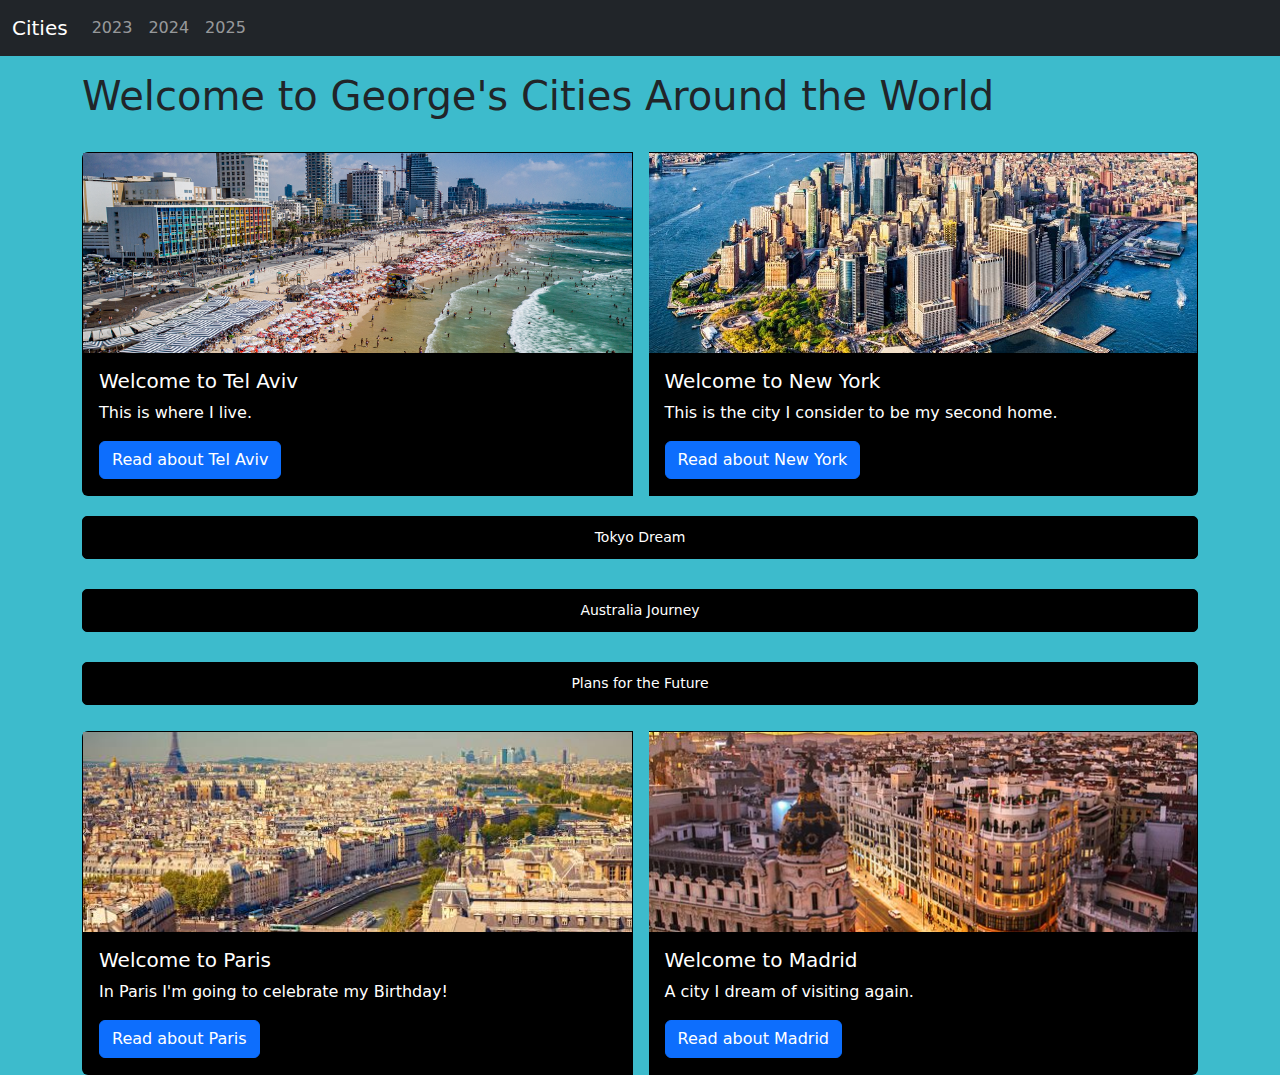
<file: buttonsgrid.html>
<!DOCTYPE html>
<html lang="en">
<head>
    <title>Cities</title>
    <meta name="viewport" content="width=device-width, initial-scale=1.0">
    <link rel="stylesheet" href="style.css">
    <link href="https://cdn.jsdelivr.net/npm/bootstrap@5.3.3/dist/css/bootstrap.min.css" rel="stylesheet" integrity="sha384-QWTKZyjpPEjISv5WaRU9OFeRpok6YctnYmDr5pNlyT2bRjXh0JMhjY6hW+ALEwIH" crossorigin="anonymous">
    <style>
        .custom-card {
            width: 100%;
            height: auto;
            background-color: black;
            color: white;
            margin-bottom: 20px;
        }
        .custom-card img {
            width: 100%;
            height: 200px;
            object-fit: cover;
        }
        .tabs {
            display: flex;
            justify-content: center;
            gap: 20px;
            margin-top: 20px;
            flex-wrap: wrap;
        }
        .tab {
            cursor: pointer;
            padding: 10px 20px;
            border: 1px solid black;
            border-radius: 5px;
            text-align: center;
            flex-basis: 100%;
            margin-bottom: 10px;
        }
        .tab.active {
            background-color: #007bff;
            color: white;
        }
        .tab-content {
            display: none;
        }
        .tab-content.active {
            display: block;
            margin-top: 20px;
        }

        /* Media Query for iPhone 14 */
        @media only screen and (min-device-width: 375px) and (max-device-width: 414px) {
            .tabs {
                flex-direction: column;
            }
            .tab {
                flex-basis: auto;
            }
        }
    </style>
</head>
<body style="background-color: rgb(61, 187, 204);">
    <nav class="navbar navbar-expand-lg navbar-dark bg-dark">
        <div class="container-fluid">
            <a class="navbar-brand" href="#">Cities</a>
            <button class="navbar-toggler" type="button" data-bs-toggle="collapse" data-bs-target="#navbarNav" aria-controls="navbarNav" aria-expanded="false" aria-label="Toggle navigation">
                <span class="navbar-toggler-icon"></span>
            </button>
            <div class="collapse navbar-collapse" id="navbarNav">
                <ul class="navbar-nav">
                    <li class="nav-item">
                        <a class="nav-link" href="index.html">2023</a>
                    </li>
                    <li class="nav-item">
                        <a class="nav-link" href="index2.html">2024</a>
                    </li>
                    <li class="nav-item">
                        <a class="nav-link" href="page3.html">2025</a>
                    </li>
                </ul>
            </div>
        </div>
    </nav>

    <div class="container mt-3">
        <h1>Welcome to George's Cities Around the World</h1>
        <br>
        <!-- First set of cards -->
        <div class="card-group">
            <div class="card me-3 custom-card">
                <img src="Tel Aviv.jpeg" alt="Tel Aviv">
                <div class="card-body">
                    <h5 class="card-title">Welcome to Tel Aviv</h5>
                    <p class="card-text">This is where I live.</p>
                    <a href="https://en.wikipedia.org/wiki/Tel_Aviv" class="btn btn-primary">Read about Tel Aviv</a>
                </div>
            </div>
            <div class="card custom-card">
                <img src="newyork.jpeg" class="card-img-top" alt="Tel Aviv">
                <div class="card-body">
                    <h5 class="card-title">Welcome to New York</h5>
                    <p class="card-text">This is the city I consider to be my second home.</p>
                    <a href="Link" class="btn btn-primary">Read about New York</a>
                </div>
            </div>
        </div>
        <!-- Tabs -->
        <div class="tabs">
            <div class="tab" onclick="toggleTabContent('tokyo')">Tokyo Dream</div>
            <div class="tab" onclick="toggleTabContent('newyork')">Australia Journey</div>
            <div class="tab" onclick="toggleTabContent('paris')">Plans for the Future</div>
        </div>
    </div>

    <!-- Tab Content -->
    <div class="container mt-3">
        <div class="tab-content" id="tokyo">
            <img src="tokyo.jpeg" alt="Tokyo" width="800">
            <p></p>
            <p>I fell in love with Tokyo in 2024 when I visited during the Sakura, and decided to start learning Japanese. </p>
        </div>
        <div class="tab-content" id="newyork">
            <img src="Australia.avif" alt="Tokyo" width="800"> <p></p>
            <p>I celebrated Christmas in Australia</p>
        </div>
        <div class="tab-content" id="paris">
            <img src="Taipei101.webp" alt="Tokyo" width="800"><p></p><p>I plan to visit here before 2026.</p>
        </div>
    </div>

    <!-- Second set of cards -->
    <div class="container mt-3">
        <div class="card-group">
            <div class="card me-3 custom-card">
                <img src="paris.jpeg" alt="Tel Aviv">
                <div class="card-body">
                    <h5 class="card-title">Welcome to Paris</h5>
                    <p class="card-text">In Paris I'm going to celebrate my Birthday!</p>
                    <a href="https://en.wikipedia.org/wiki/Tel_Aviv" class="btn btn-primary">Read about Paris</a>
                </div>
            </div>
            <div class="card custom-card">
                <img src="Madrid.jpeg" class="card-img-top" alt="Tel Aviv">
                <div class="card-body">
                    <h5 class="card-title">Welcome to Madrid</h5>
                    <p class="card-text">A city I dream of visiting again.</p>
                    <a href="Link" class="btn btn-primary">Read about Madrid</a>
                </div>
            </div>
        </div>
    </div>

    <script>
        function toggleTabContent(tabName) {
            var tabContent = document.getElementById(tabName);
            var isActive = tabContent.classList.contains('active');
            var tabs = document.getElementsByClassName('tab-content');
            for (var i = 0; i < tabs.length; i++) {
                tabs[i].classList.remove('active');
            }
            if (!isActive) {
                tabContent.classList.add('active');
            }
        }
    </script>
    <script src="https://cdn.jsdelivr.net/npm/bootstrap@5.3.3/dist/js/bootstrap.bundle.min.js" integrity="sha384-RLb+9eQzIzSWt8ewv5+dPeX5Tpg5JLlOzK8Fa0abq9zKtkg2ogvZlNTB3F1rDjFV" crossorigin="anonymous"></script>
</body>
</html>
</file>
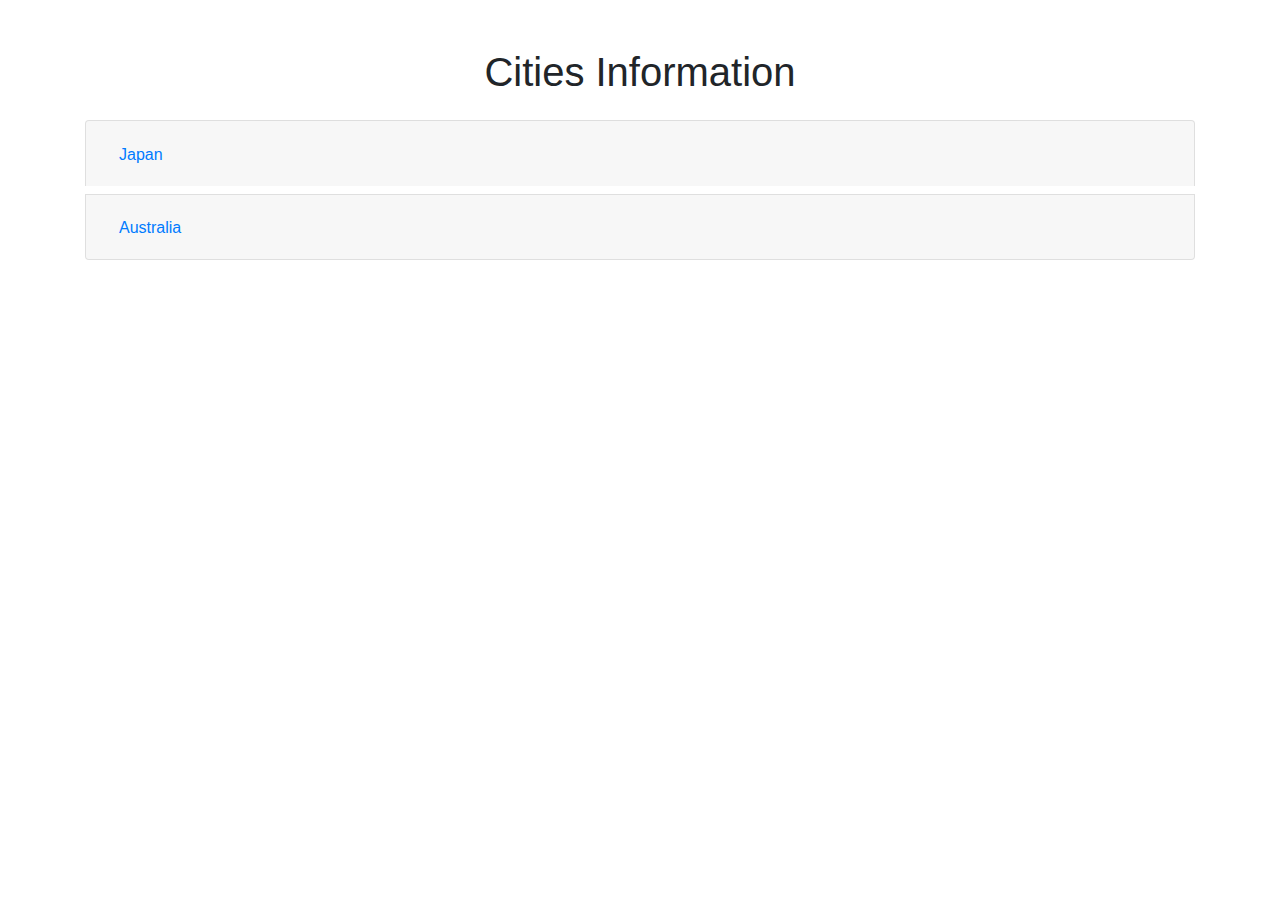
<file: notindex1.html>
<!DOCTYPE html>
<html lang="en">
<head>
    <meta charset="UTF-8">
    <meta name="viewport" content="width=device-width, initial-scale=1.0">
    <title>Cities Information</title>
    <link rel="stylesheet" href="https://stackpath.bootstrapcdn.com/bootstrap/4.5.2/css/bootstrap.min.css">
</head>
<body>
    <div class="container mt-5">
        <h1 class="text-center mb-4">Cities Information</h1>

        <div class="accordion" id="citiesAccordion">
            <div class="card">
                <div class="card-header" id="japanHeading">
                    <h2 class="mb-0">
                        <button class="btn btn-link collapsed" type="button" data-toggle="collapse" data-target="#japanCollapse" aria-expanded="false" aria-controls="japanCollapse">
                            Japan
                        </button>
                    </h2>
                </div>
                <div id="japanCollapse" class="collapse" aria-labelledby="japanHeading" data-parent="#citiesAccordion">
                    <div class="card-body">
                        Here will be information about Japan.
                    </div>
                </div>
            </div>

            <div class="card mt-2">
                <div class="card-header" id="australiaHeading">
                    <h2 class="mb-0">
                        <button class="btn btn-link collapsed" type="button" data-toggle="collapse" data-target="#australiaCollapse" aria-expanded="false" aria-controls="australiaCollapse">
                            Australia
                        </button>
                    </h2>
                </div>
                <div id="australiaCollapse" class="collapse" aria-labelledby="australiaHeading" data-parent="#citiesAccordion">
                    <div class="card-body">
                        Here will be information about Australia.
                    </div>
                </div>
            </div>
        </div>
    </div>

    <script src="https://code.jquery.com/jquery-3.5.1.slim.min.js"></script>
    <script src="https://cdn.jsdelivr.net/npm/@popperjs/core@2.9.3/dist/umd/popper.min.js"></script>
    <script src="https://stackpath.bootstrapcdn.com/bootstrap/4.5.2/js/bootstrap.min.js"></script>
</body>
</html>
</file>
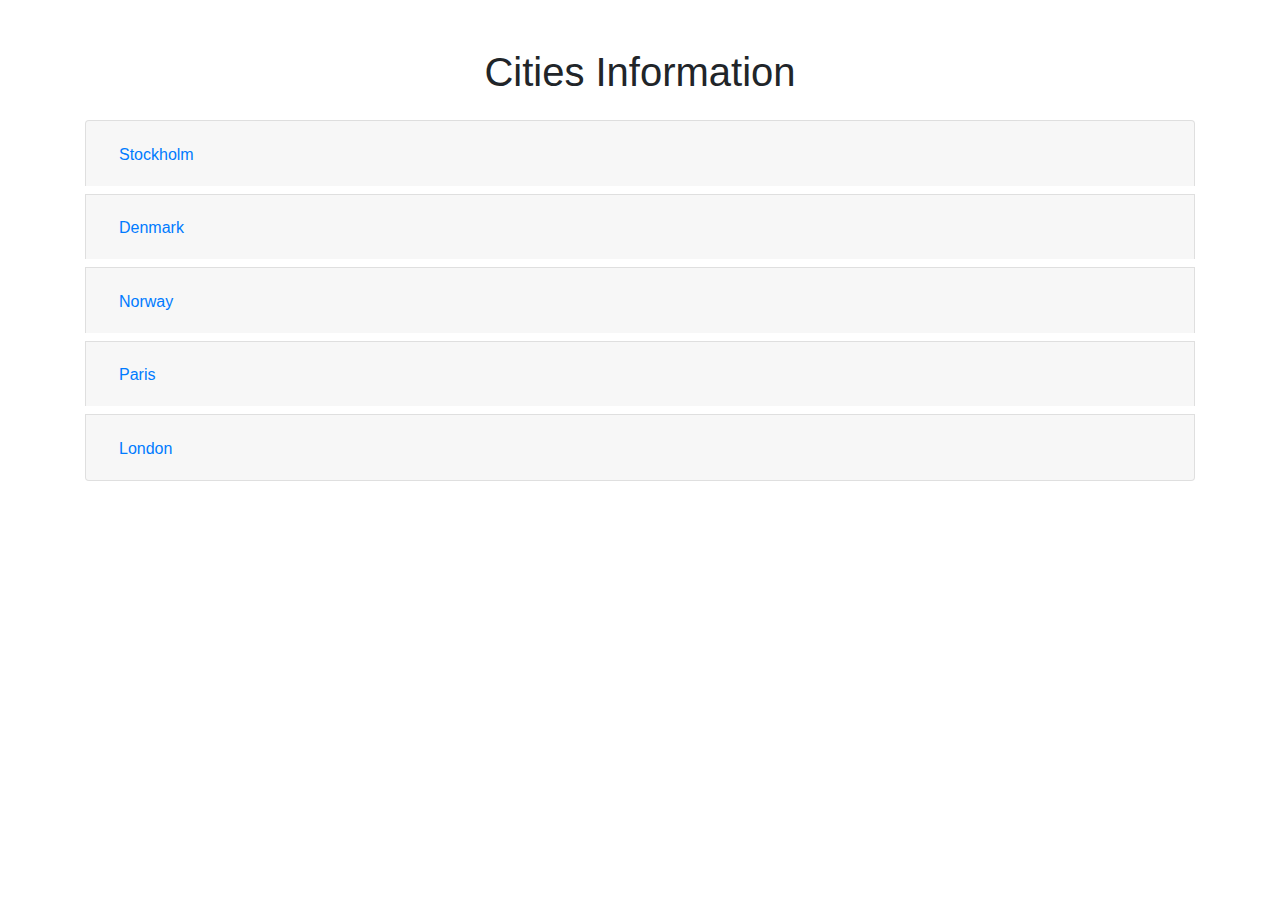
<file: notindex2.html>
<!DOCTYPE html>
<html lang="en">
<head>
    <meta charset="UTF-8">
    <meta name="viewport" content="width=device-width, initial-scale=1.0">
    <title>Cities Information</title>
    <link rel="stylesheet" href="https://stackpath.bootstrapcdn.com/bootstrap/4.5.2/css/bootstrap.min.css">
</head>
<body>
    <div class="container mt-5">
        <h1 class="text-center mb-4">Cities Information</h1>

        <div class="accordion" id="citiesAccordion">
            <div class="card">
                <div class="card-header" id="stockholmHeading">
                    <h2 class="mb-0">
                        <button class="btn btn-link collapsed" type="button" data-toggle="collapse" data-target="#stockholmCollapse" aria-expanded="false" aria-controls="stockholmCollapse">
                            Stockholm
                        </button>
                    </h2>
                </div>
                <div id="stockholmCollapse" class="collapse" aria-labelledby="stockholmHeading" data-parent="#citiesAccordion">
                    <div class="card-body">
                        Here will be information about Stockholm.
                    </div>
                </div>
            </div>

            <div class="card mt-2">
                <div class="card-header" id="denmarkHeading">
                    <h2 class="mb-0">
                        <button class="btn btn-link collapsed" type="button" data-toggle="collapse" data-target="#denmarkCollapse" aria-expanded="false" aria-controls="denmarkCollapse">
                            Denmark
                        </button>
                    </h2>
                </div>
                <div id="denmarkCollapse" class="collapse" aria-labelledby="denmarkHeading" data-parent="#citiesAccordion">
                    <div class="card-body">
                        Here will be information about Denmark.
                    </div>
                </div>
            </div>

            <div class="card mt-2">
                <div class="card-header" id="norwayHeading">
                    <h2 class="mb-0">
                        <button class="btn btn-link collapsed" type="button" data-toggle="collapse" data-target="#norwayCollapse" aria-expanded="false" aria-controls="norwayCollapse">
                            Norway
                        </button>
                    </h2>
                </div>
                <div id="norwayCollapse" class="collapse" aria-labelledby="norwayHeading" data-parent="#citiesAccordion">
                    <div class="card-body">
                        Here will be information about Norway.
                    </div>
                </div>
            </div>

            <div class="card mt-2">
                <div class="card-header" id="parisHeading">
                    <h2 class="mb-0">
                        <button class="btn btn-link collapsed" type="button" data-toggle="collapse" data-target="#parisCollapse" aria-expanded="false" aria-controls="parisCollapse">
                            Paris
                        </button>
                    </h2>
                </div>
                <div id="parisCollapse" class="collapse" aria-labelledby="parisHeading" data-parent="#citiesAccordion">
                    <div class="card-body">
                        Here will be information about Paris.
                    </div>
                </div>
            </div>

            <div class="card mt-2">
                <div class="card-header" id="londonHeading">
                    <h2 class="mb-0">
                        <button class="btn btn-link collapsed" type="button" data-toggle="collapse" data-target="#londonCollapse" aria-expanded="false" aria-controls="londonCollapse">
                            London
                        </button>
                    </h2>
                </div>
                <div id="londonCollapse" class="collapse" aria-labelledby="londonHeading" data-parent="#citiesAccordion">
                    <div class="card-body">
                        Here will be information about London.
                    </div>
                </div>
            </div>
        </div>
    </div>

    <script src="https://code.jquery.com/jquery-3.5.1.slim.min.js"></script>
    <script src="https://cdn.jsdelivr.net/npm/@popperjs/core@2.9.3/dist/umd/popper.min.js"></script>
    <script src="https://stackpath.bootstrapcdn.com/bootstrap/4.5.2/js/bootstrap.min.js"></script>
</body>
</html>
</file>
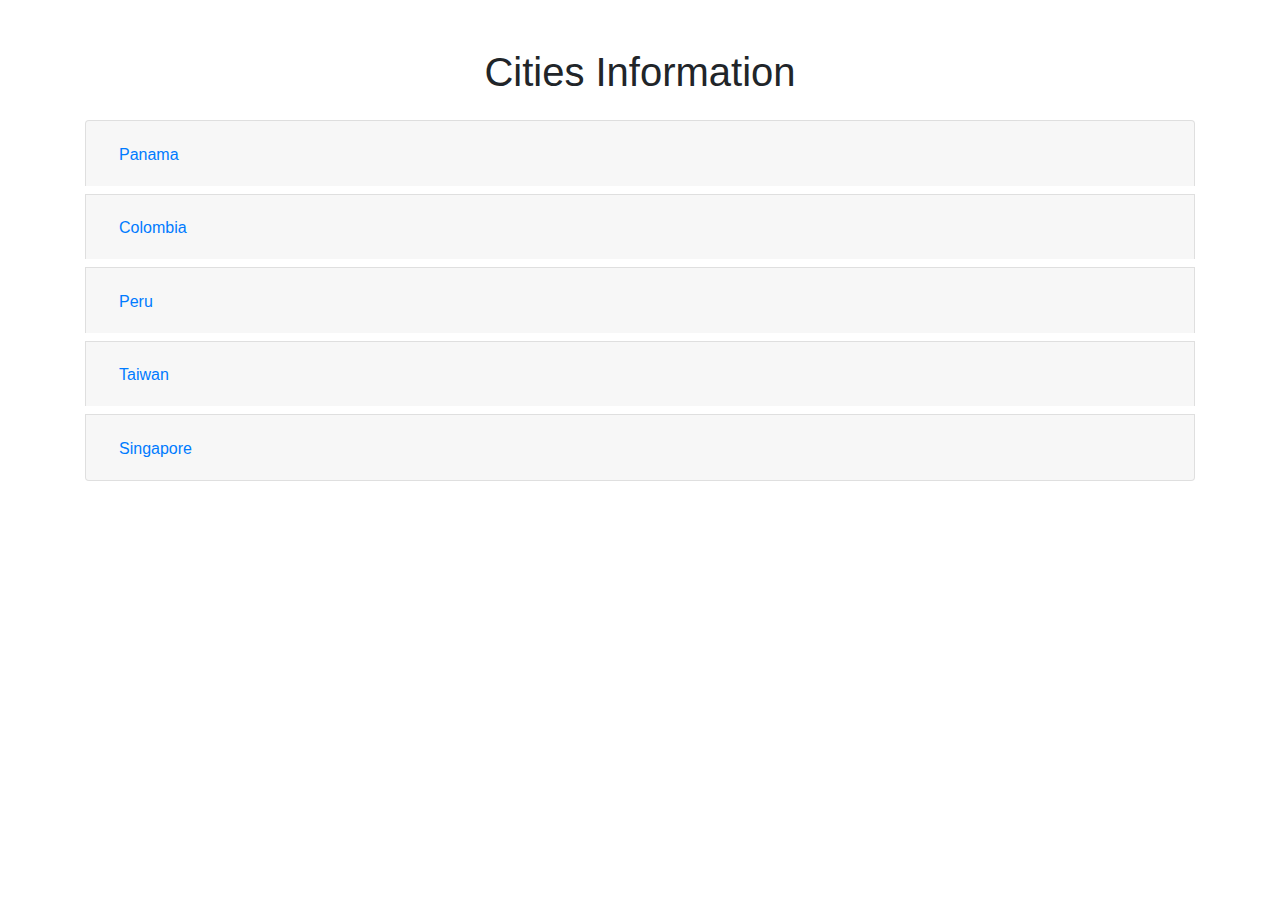
<file: page3.html>
<!DOCTYPE html>
<html lang="en">
<head>
    <meta charset="UTF-8">
    <meta name="viewport" content="width=device-width, initial-scale=1.0">
    <title>Cities Information</title>
    <link rel="stylesheet" href="https://stackpath.bootstrapcdn.com/bootstrap/4.5.2/css/bootstrap.min.css">
</head>
<body>
    <div class="container mt-5">
        <h1 class="text-center mb-4">Cities Information</h1>

        <div class="accordion" id="citiesAccordion">
            <div class="card">
                <div class="card-header" id="panamaHeading">
                    <h2 class="mb-0">
                        <button class="btn btn-link collapsed" type="button" data-toggle="collapse" data-target="#panamaCollapse" aria-expanded="false" aria-controls="panamaCollapse">
                            Panama
                        </button>
                    </h2>
                </div>
                <div id="panamaCollapse" class="collapse" aria-labelledby="panamaHeading" data-parent="#citiesAccordion">
                    <div class="card-body">
                        Here will be information about Panama.
                    </div>
                </div>
            </div>

            <div class="card mt-2">
                <div class="card-header" id="colombiaHeading">
                    <h2 class="mb-0">
                        <button class="btn btn-link collapsed" type="button" data-toggle="collapse" data-target="#colombiaCollapse" aria-expanded="false" aria-controls="colombiaCollapse">
                            Colombia
                        </button>
                    </h2>
                </div>
                <div id="colombiaCollapse" class="collapse" aria-labelledby="colombiaHeading" data-parent="#citiesAccordion">
                    <div class="card-body">
                        Here will be information about Colombia.
                    </div>
                </div>
            </div>

            <div class="card mt-2">
                <div class="card-header" id="peruHeading">
                    <h2 class="mb-0">
                        <button class="btn btn-link collapsed" type="button" data-toggle="collapse" data-target="#peruCollapse" aria-expanded="false" aria-controls="peruCollapse">
                            Peru
                        </button>
                    </h2>
                </div>
                <div id="peruCollapse" class="collapse" aria-labelledby="peruHeading" data-parent="#citiesAccordion">
                    <div class="card-body">
                        Here will be information about Peru.
                    </div>
                </div>
            </div>

            <div class="card mt-2">
                <div class="card-header" id="taiwanHeading">
                    <h2 class="mb-0">
                        <button class="btn btn-link collapsed" type="button" data-toggle="collapse" data-target="#taiwanCollapse" aria-expanded="false" aria-controls="taiwanCollapse">
                            Taiwan
                        </button>
                    </h2>
                </div>
                <div id="taiwanCollapse" class="collapse" aria-labelledby="taiwanHeading" data-parent="#citiesAccordion">
                    <div class="card-body">
                        Here will be information about Taiwan.
                    </div>
                </div>
            </div>

            <div class="card mt-2">
                <div class="card-header" id="singaporeHeading">
                    <h2 class="mb-0">
                        <button class="btn btn-link collapsed" type="button" data-toggle="collapse" data-target="#singaporeCollapse" aria-expanded="false" aria-controls="singaporeCollapse">
                            Singapore
                        </button>
                    </h2>
                </div>
                <div id="singaporeCollapse" class="collapse" aria-labelledby="singaporeHeading" data-parent="#citiesAccordion">
                    <div class="card-body">
                        Here will be information about Singapore.
                    </div>
                </div>
            </div>
        </div>
    </div>

    <script src="https://code.jquery.com/jquery-3.5.1.slim.min.js"></script>
    <script src="https://cdn.jsdelivr.net/npm/@popperjs/core@2.9.3/dist/umd/popper.min.js"></script>
    <script src="https://stackpath.bootstrapcdn.com/bootstrap/4.5.2/js/bootstrap.min.js"></script>
</body>
</html>
</file>
<file: style.css>
.button {
    display: inline-block;
    padding: 10px 20px;
    color: #fff; /* white color for text */
    text-decoration: none; /* remove underline */
    border: 1px solid black; /* black color for border */
    border-radius: 2px; /* add rounded corners */
    cursor: pointer;
    margin: 3px; /* add some spacing between buttons */
    text-align: center; /* center the text */
    font-size: 20px; /* increase the text size to 18 pixels */
}

.blue {
    background-color: #007bff; /* blue color */
    width: 150px; /* Adjust as needed */
}

.white {
    background-color: #ffffff; /* white color */
    color: #000; /* black color for text */
    width: 150px; /* Adjust as needed */
}

.black {
    background-color: #000; /* black color */
    width: 150px; /* Adjust as needed */

}

.button:hover {
    opacity: 0.8; /* reduce opacity on hover */
}

/* Tooltip container */
.tooltip {
    position: relative;
    display: inline-block;
}

/* Tooltip text */
.tooltip .tooltiptext {
    visibility: hidden;
    width: 200px; /* Adjust the width as needed */
    background-color: #fff;
    color: #000;
    text-align: left;
    border: 1px solid #ccc;
    border-radius: 6px;
    padding: 10px;
    position: absolute;
    z-index: 1;
    top: 100%;
    left: 50%;
    transform: translateX(-50%);
    box-shadow: 0 4px 8px rgba(0, 0, 0, 0.1);
    opacity: 0;
    transition: opacity 0.3s;
}

/* Show the tooltip text when hovering over the tooltip container */
.tooltip:hover .tooltiptext {
    visibility: visible;
    opacity: 1;
}

/* Style for tabs */
.tabs {
    margin-top: 1px;
    display: flex;
}

.tab {
    flex: 0.255; /* Adjusted width */
    text-align: center;
    padding: 7px; /* Reduced padding */
    background-color: #000000;
    color: #fff;
    cursor: pointer;
    border: 1px solid #ffffff;
    border-radius: 1px 1px 0 0;
    font-size: 14px; /* Reduced font size */
}

.tab:hover {
    background-color: #5400b3;
}

.tab-content {
    display: none;
    padding: 20px;
    border: 1px solid #007bff;
    border-top: none;
    font-size: 16px; /* Adjusted font size */
}

.tab-content.active {
    display: block;
}
</file>
